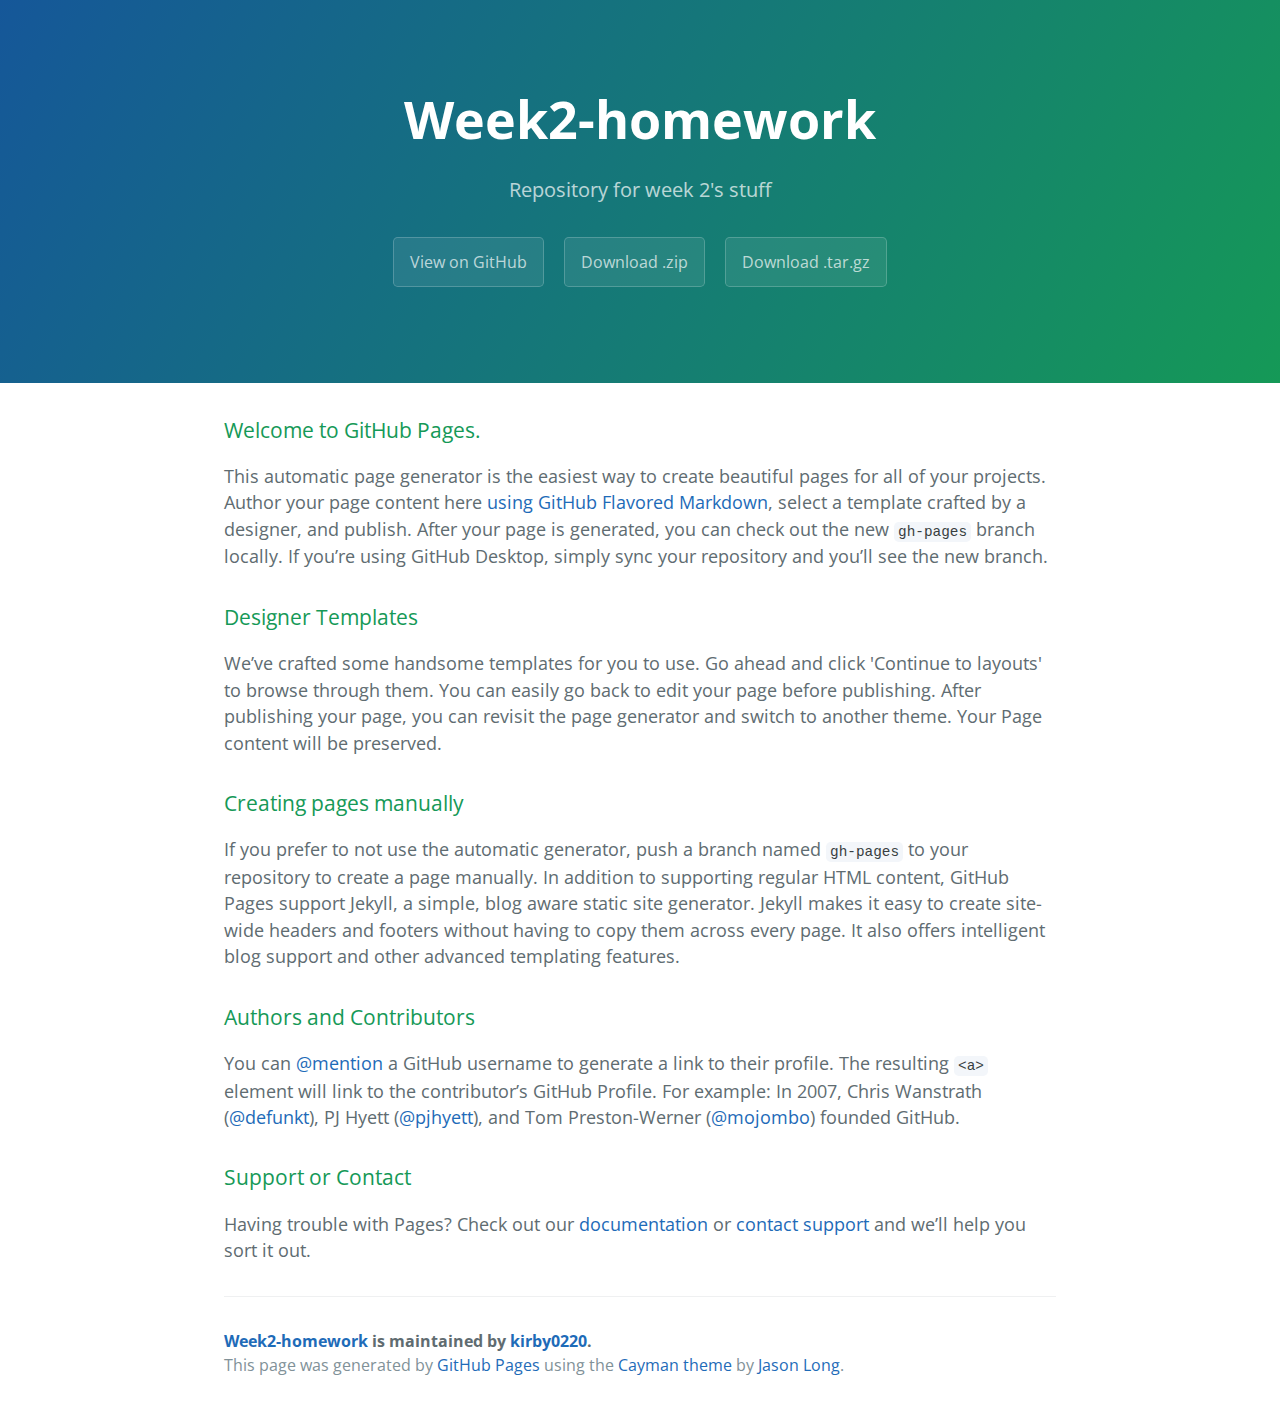
<file: index.html>
<!DOCTYPE html>
<html lang="en-us">
  <head>
    <meta charset="UTF-8">
    <title>Week2-homework by kirby0220</title>
    <meta name="viewport" content="width=device-width, initial-scale=1">
    <link rel="stylesheet" type="text/css" href="stylesheets/normalize.css" media="screen">
    <link href='https://fonts.googleapis.com/css?family=Open+Sans:400,700' rel='stylesheet' type='text/css'>
    <link rel="stylesheet" type="text/css" href="stylesheets/stylesheet.css" media="screen">
    <link rel="stylesheet" type="text/css" href="stylesheets/github-light.css" media="screen">
  </head>
  <body>
    <section class="page-header">
      <h1 class="project-name">Week2-homework</h1>
      <h2 class="project-tagline">Repository for week 2&#39;s stuff</h2>
      <a href="https://github.com/kirby0220/week2-homework" class="btn">View on GitHub</a>
      <a href="https://github.com/kirby0220/week2-homework/zipball/master" class="btn">Download .zip</a>
      <a href="https://github.com/kirby0220/week2-homework/tarball/master" class="btn">Download .tar.gz</a>
    </section>

    <section class="main-content">
      <h3>
<a id="welcome-to-github-pages" class="anchor" href="#welcome-to-github-pages" aria-hidden="true"><span aria-hidden="true" class="octicon octicon-link"></span></a>Welcome to GitHub Pages.</h3>

<p>This automatic page generator is the easiest way to create beautiful pages for all of your projects. Author your page content here <a href="https://guides.github.com/features/mastering-markdown/">using GitHub Flavored Markdown</a>, select a template crafted by a designer, and publish. After your page is generated, you can check out the new <code>gh-pages</code> branch locally. If you’re using GitHub Desktop, simply sync your repository and you’ll see the new branch.</p>

<h3>
<a id="designer-templates" class="anchor" href="#designer-templates" aria-hidden="true"><span aria-hidden="true" class="octicon octicon-link"></span></a>Designer Templates</h3>

<p>We’ve crafted some handsome templates for you to use. Go ahead and click 'Continue to layouts' to browse through them. You can easily go back to edit your page before publishing. After publishing your page, you can revisit the page generator and switch to another theme. Your Page content will be preserved.</p>

<h3>
<a id="creating-pages-manually" class="anchor" href="#creating-pages-manually" aria-hidden="true"><span aria-hidden="true" class="octicon octicon-link"></span></a>Creating pages manually</h3>

<p>If you prefer to not use the automatic generator, push a branch named <code>gh-pages</code> to your repository to create a page manually. In addition to supporting regular HTML content, GitHub Pages support Jekyll, a simple, blog aware static site generator. Jekyll makes it easy to create site-wide headers and footers without having to copy them across every page. It also offers intelligent blog support and other advanced templating features.</p>

<h3>
<a id="authors-and-contributors" class="anchor" href="#authors-and-contributors" aria-hidden="true"><span aria-hidden="true" class="octicon octicon-link"></span></a>Authors and Contributors</h3>

<p>You can <a href="https://help.github.com/articles/basic-writing-and-formatting-syntax/#mentioning-users-and-teams" class="user-mention">@mention</a> a GitHub username to generate a link to their profile. The resulting <code>&lt;a&gt;</code> element will link to the contributor’s GitHub Profile. For example: In 2007, Chris Wanstrath (<a href="https://github.com/defunkt" class="user-mention">@defunkt</a>), PJ Hyett (<a href="https://github.com/pjhyett" class="user-mention">@pjhyett</a>), and Tom Preston-Werner (<a href="https://github.com/mojombo" class="user-mention">@mojombo</a>) founded GitHub.</p>

<h3>
<a id="support-or-contact" class="anchor" href="#support-or-contact" aria-hidden="true"><span aria-hidden="true" class="octicon octicon-link"></span></a>Support or Contact</h3>

<p>Having trouble with Pages? Check out our <a href="https://help.github.com/pages">documentation</a> or <a href="https://github.com/contact">contact support</a> and we’ll help you sort it out.</p>

      <footer class="site-footer">
        <span class="site-footer-owner"><a href="https://github.com/kirby0220/week2-homework">Week2-homework</a> is maintained by <a href="https://github.com/kirby0220">kirby0220</a>.</span>

        <span class="site-footer-credits">This page was generated by <a href="https://pages.github.com">GitHub Pages</a> using the <a href="https://github.com/jasonlong/cayman-theme">Cayman theme</a> by <a href="https://twitter.com/jasonlong">Jason Long</a>.</span>
      </footer>

    </section>

  
  </body>
</html>
</file>
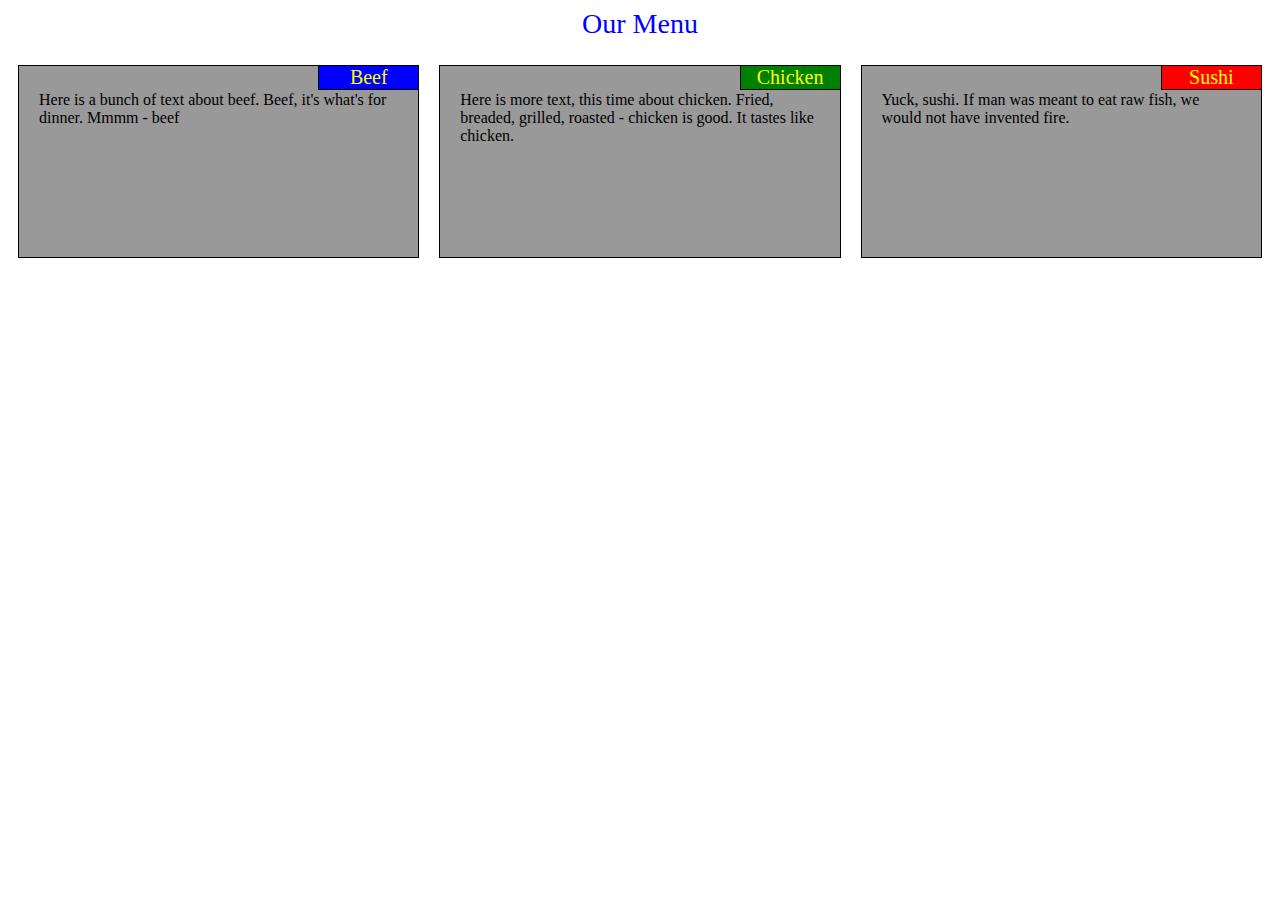
<file: site/index.html>
<!DOCTYPE html>
<html>
<head>
	<meta name="viewport" content="width=device-width, initial-scale=1">
	<title>Assignment Solution for Module 2</title>
	<link rel="stylesheet" href="css/stylesheet.css"
</head>
<body>
<div class="page-title">Our Menu</div>
<div class="row">
	<div class="col-lg-4 col-md-6 col-sm-12">
		<div class="menu-cell">
			<div class="section-title blue">Beef</div>
			<p>Here is a bunch of text about beef.  Beef, it's what's for dinner.  Mmmm - beef
			</p>
		</div>

	</div>
	<div class="col-lg-4 col-md-6 col-sm-12">
		<div class="menu-cell">
			<div class="section-title green">Chicken</div>
			<p>Here is more text, this time about chicken.  Fried, breaded, grilled, roasted - chicken is good.  It tastes like chicken.</p>
		</div>
	</div>
	<div class="col-lg-4 col-md-12 col-sm-12">
		<div class="menu-cell">
			<div class="section-title red">Sushi</div>
			<p>Yuck, sushi.  If man was meant to eat raw fish, we would not have invented fire.  </p>
			</div>
	</div>

</div>
</body>
</html>
</file>
<file: stylesheets/stylesheet.css>
* {
  box-sizing: border-box; }

body {
  padding: 0;
  margin: 0;
  font-family: "Open Sans", "Helvetica Neue", Helvetica, Arial, sans-serif;
  font-size: 16px;
  line-height: 1.5;
  color: #606c71; }

a {
  color: #1e6bb8;
  text-decoration: none; }
  a:hover {
    text-decoration: underline; }

.btn {
  display: inline-block;
  margin-bottom: 1rem;
  color: rgba(255, 255, 255, 0.7);
  background-color: rgba(255, 255, 255, 0.08);
  border-color: rgba(255, 255, 255, 0.2);
  border-style: solid;
  border-width: 1px;
  border-radius: 0.3rem;
  transition: color 0.2s, background-color 0.2s, border-color 0.2s; }
  .btn + .btn {
    margin-left: 1rem; }

.btn:hover {
  color: rgba(255, 255, 255, 0.8);
  text-decoration: none;
  background-color: rgba(255, 255, 255, 0.2);
  border-color: rgba(255, 255, 255, 0.3); }

@media screen and (min-width: 64em) {
  .btn {
    padding: 0.75rem 1rem; } }

@media screen and (min-width: 42em) and (max-width: 64em) {
  .btn {
    padding: 0.6rem 0.9rem;
    font-size: 0.9rem; } }

@media screen and (max-width: 42em) {
  .btn {
    display: block;
    width: 100%;
    padding: 0.75rem;
    font-size: 0.9rem; }
    .btn + .btn {
      margin-top: 1rem;
      margin-left: 0; } }

.page-header {
  color: #fff;
  text-align: center;
  background-color: #159957;
  background-image: linear-gradient(120deg, #155799, #159957); }

@media screen and (min-width: 64em) {
  .page-header {
    padding: 5rem 6rem; } }

@media screen and (min-width: 42em) and (max-width: 64em) {
  .page-header {
    padding: 3rem 4rem; } }

@media screen and (max-width: 42em) {
  .page-header {
    padding: 2rem 1rem; } }

.project-name {
  margin-top: 0;
  margin-bottom: 0.1rem; }

@media screen and (min-width: 64em) {
  .project-name {
    font-size: 3.25rem; } }

@media screen and (min-width: 42em) and (max-width: 64em) {
  .project-name {
    font-size: 2.25rem; } }

@media screen and (max-width: 42em) {
  .project-name {
    font-size: 1.75rem; } }

.project-tagline {
  margin-bottom: 2rem;
  font-weight: normal;
  opacity: 0.7; }

@media screen and (min-width: 64em) {
  .project-tagline {
    font-size: 1.25rem; } }

@media screen and (min-width: 42em) and (max-width: 64em) {
  .project-tagline {
    font-size: 1.15rem; } }

@media screen and (max-width: 42em) {
  .project-tagline {
    font-size: 1rem; } }

.main-content :first-child {
  margin-top: 0; }
.main-content img {
  max-width: 100%; }
.main-content h1, .main-content h2, .main-content h3, .main-content h4, .main-content h5, .main-content h6 {
  margin-top: 2rem;
  margin-bottom: 1rem;
  font-weight: normal;
  color: #159957; }
.main-content p {
  margin-bottom: 1em; }
.main-content code {
  padding: 2px 4px;
  font-family: Consolas, "Liberation Mono", Menlo, Courier, monospace;
  font-size: 0.9rem;
  color: #383e41;
  background-color: #f3f6fa;
  border-radius: 0.3rem; }
.main-content pre {
  padding: 0.8rem;
  margin-top: 0;
  margin-bottom: 1rem;
  font: 1rem Consolas, "Liberation Mono", Menlo, Courier, monospace;
  color: #567482;
  word-wrap: normal;
  background-color: #f3f6fa;
  border: solid 1px #dce6f0;
  border-radius: 0.3rem; }
  .main-content pre > code {
    padding: 0;
    margin: 0;
    font-size: 0.9rem;
    color: #567482;
    word-break: normal;
    white-space: pre;
    background: transparent;
    border: 0; }
.main-content .highlight {
  margin-bottom: 1rem; }
  .main-content .highlight pre {
    margin-bottom: 0;
    word-break: normal; }
.main-content .highlight pre, .main-content pre {
  padding: 0.8rem;
  overflow: auto;
  font-size: 0.9rem;
  line-height: 1.45;
  border-radius: 0.3rem; }
.main-content pre code, .main-content pre tt {
  display: inline;
  max-width: initial;
  padding: 0;
  margin: 0;
  overflow: initial;
  line-height: inherit;
  word-wrap: normal;
  background-color: transparent;
  border: 0; }
  .main-content pre code:before, .main-content pre code:after, .main-content pre tt:before, .main-content pre tt:after {
    content: normal; }
.main-content ul, .main-content ol {
  margin-top: 0; }
.main-content blockquote {
  padding: 0 1rem;
  margin-left: 0;
  color: #819198;
  border-left: 0.3rem solid #dce6f0; }
  .main-content blockquote > :first-child {
    margin-top: 0; }
  .main-content blockquote > :last-child {
    margin-bottom: 0; }
.main-content table {
  display: block;
  width: 100%;
  overflow: auto;
  word-break: normal;
  word-break: keep-all; }
  .main-content table th {
    font-weight: bold; }
  .main-content table th, .main-content table td {
    padding: 0.5rem 1rem;
    border: 1px solid #e9ebec; }
.main-content dl {
  padding: 0; }
  .main-content dl dt {
    padding: 0;
    margin-top: 1rem;
    font-size: 1rem;
    font-weight: bold; }
  .main-content dl dd {
    padding: 0;
    margin-bottom: 1rem; }
.main-content hr {
  height: 2px;
  padding: 0;
  margin: 1rem 0;
  background-color: #eff0f1;
  border: 0; }

@media screen and (min-width: 64em) {
  .main-content {
    max-width: 64rem;
    padding: 2rem 6rem;
    margin: 0 auto;
    font-size: 1.1rem; } }

@media screen and (min-width: 42em) and (max-width: 64em) {
  .main-content {
    padding: 2rem 4rem;
    font-size: 1.1rem; } }

@media screen and (max-width: 42em) {
  .main-content {
    padding: 2rem 1rem;
    font-size: 1rem; } }

.site-footer {
  padding-top: 2rem;
  margin-top: 2rem;
  border-top: solid 1px #eff0f1; }

.site-footer-owner {
  display: block;
  font-weight: bold; }

.site-footer-credits {
  color: #819198; }

@media screen and (min-width: 64em) {
  .site-footer {
    font-size: 1rem; } }

@media screen and (min-width: 42em) and (max-width: 64em) {
  .site-footer {
    font-size: 1rem; } }

@media screen and (max-width: 42em) {
  .site-footer {
    font-size: 0.9rem; } }
</file>
<file: stylesheets/github-light.css>
/*
The MIT License (MIT)

Copyright (c) 2015 GitHub, Inc.

Permission is hereby granted, free of charge, to any person obtaining a copy
of this software and associated documentation files (the "Software"), to deal
in the Software without restriction, including without limitation the rights
to use, copy, modify, merge, publish, distribute, sublicense, and/or sell
copies of the Software, and to permit persons to whom the Software is
furnished to do so, subject to the following conditions:

The above copyright notice and this permission notice shall be included in all
copies or substantial portions of the Software.

THE SOFTWARE IS PROVIDED "AS IS", WITHOUT WARRANTY OF ANY KIND, EXPRESS OR
IMPLIED, INCLUDING BUT NOT LIMITED TO THE WARRANTIES OF MERCHANTABILITY,
FITNESS FOR A PARTICULAR PURPOSE AND NONINFRINGEMENT. IN NO EVENT SHALL THE
AUTHORS OR COPYRIGHT HOLDERS BE LIABLE FOR ANY CLAIM, DAMAGES OR OTHER
LIABILITY, WHETHER IN AN ACTION OF CONTRACT, TORT OR OTHERWISE, ARISING FROM,
OUT OF OR IN CONNECTION WITH THE SOFTWARE OR THE USE OR OTHER DEALINGS IN THE
SOFTWARE.

*/

.pl-c /* comment */ {
  color: #969896;
}

.pl-c1      /* constant, markup.raw, meta.diff.header, meta.module-reference, meta.property-name, support, support.constant, support.variable, variable.other.constant */,
.pl-s .pl-v /* string variable */ {
  color: #0086b3;
}

.pl-e  /* entity */,
.pl-en /* entity.name */ {
  color: #795da3;
}

.pl-s .pl-s1 /* string source */,
.pl-smi      /* storage.modifier.import, storage.modifier.package, storage.type.java, variable.other, variable.parameter.function */ {
  color: #333;
}

.pl-ent /* entity.name.tag */ {
  color: #63a35c;
}

.pl-k /* keyword, storage, storage.type */ {
  color: #a71d5d;
}

.pl-pds              /* punctuation.definition.string, string.regexp.character-class */,
.pl-s                /* string */,
.pl-s .pl-pse .pl-s1 /* string punctuation.section.embedded source */,
.pl-sr               /* string.regexp */,
.pl-sr .pl-cce       /* string.regexp constant.character.escape */,
.pl-sr .pl-sra       /* string.regexp string.regexp.arbitrary-repitition */,
.pl-sr .pl-sre       /* string.regexp source.ruby.embedded */ {
  color: #183691;
}

.pl-v /* variable */ {
  color: #ed6a43;
}

.pl-id /* invalid.deprecated */ {
  color: #b52a1d;
}

.pl-ii /* invalid.illegal */ {
  background-color: #b52a1d;
  color: #f8f8f8;
}

.pl-sr .pl-cce /* string.regexp constant.character.escape */ {
  color: #63a35c;
  font-weight: bold;
}

.pl-ml /* markup.list */ {
  color: #693a17;
}

.pl-mh        /* markup.heading */,
.pl-mh .pl-en /* markup.heading entity.name */,
.pl-ms        /* meta.separator */ {
  color: #1d3e81;
  font-weight: bold;
}

.pl-mq /* markup.quote */ {
  color: #008080;
}

.pl-mi /* markup.italic */ {
  color: #333;
  font-style: italic;
}

.pl-mb /* markup.bold */ {
  color: #333;
  font-weight: bold;
}

.pl-md /* markup.deleted, meta.diff.header.from-file */ {
  background-color: #ffecec;
  color: #bd2c00;
}

.pl-mi1 /* markup.inserted, meta.diff.header.to-file */ {
  background-color: #eaffea;
  color: #55a532;
}

.pl-mdr /* meta.diff.range */ {
  color: #795da3;
  font-weight: bold;
}

.pl-mo /* meta.output */ {
  color: #1d3e81;
}
</file>
<file: site/css/stylesheet.css>
* {
	box-sizing: border-box;
}

body {
	font-family: Georgia, Times, serif;
}

h1 {
	margin-bottom: 15px;
	color: blue;
	text-align: center;
	}

.section-title {
	float: right;
	margin: 0px;
	padding: 0px;
	border: 0px solid black;
	border-bottom-width: 1px;
	border-left-width: 1px;
	width: 100px;
	text-align: center;
	font-size: 125%;
}
.page-title {
	margin-bottom: 15px;
	color: blue;
	text-align: center;
	font-size: 175%;
}
p {
	margin-top: 25px;
	width: 90%;
	height: 150px;
	margin-right: auto;
	margin-left: auto;
	overflow: hidden;
}

.blue {
	background-color: blue;
	color: yellow;
}

.green {
	background-color: green;
	color: yellow;
}

.red {
	background-color: red;
	color: yellow;
}


/* Simple Responsive Framework. */
.row {
  width: 100%;
}

.menu-cell {
    border: 1px solid black;
    margin: 10px;
    background-color: #999999;
}

/********** Large devices only **********/
@media (min-width: 992px) {
  .col-lg-1, .col-lg-2, .col-lg-3, .col-lg-4, .col-lg-5, .col-lg-6, .col-lg-7, .col-lg-8, .col-lg-9, .col-lg-10, .col-lg-11, .col-lg-12 {
    float: left;
  }
  .col-lg-1 {
    width: 8.33%;
  }
  .col-lg-2 {
    width: 16.66%;
  }
  .col-lg-3 {
    width: 25%;
  }
  .col-lg-4 {
    width: 33.33%;
  }
  .col-lg-5 {
    width: 41.66%;
  }
  .col-lg-6 {
    width: 50%;
  }
  .col-lg-7 {
    width: 58.33%;
  }
  .col-lg-8 {
    width: 66.66%;
  }
  .col-lg-9 {
    width: 74.99%;
  }
  .col-lg-10 {
    width: 83.33%;
  }
  .col-lg-11 {
    width: 91.66%;
  }
  .col-lg-12 {
    width: 100%;
  }
}

/********** Medium devices only **********/
@media (min-width: 768px) and (max-width: 991px) {
  .col-md-1, .col-md-2, .col-md-3, .col-md-4, .col-md-5, .col-md-6, .col-md-7, .col-md-8, .col-md-9, .col-md-10, .col-md-11, .col-md-12 {
    float: left;
  }
  .col-md-1 {
    width: 8.33%;
  }
  .col-md-2 {
    width: 16.66%;
  }
  .col-md-3 {
    width: 25%;
  }
  .col-md-4 {
    width: 33.33%;
  }
  .col-md-5 {
    width: 41.66%;
  }
  .col-md-6 {
    width: 50%;
  }
  .col-md-7 {
    width: 58.33%;
  }
  .col-md-8 {
    width: 66.66%;
  }
  .col-md-9 {
    width: 74.99%;
  }
  .col-md-10 {
    width: 83.33%;
  }
  .col-md-11 {
    width: 91.66%;
  }
  .col-md-12 {
    width: 100%;
  }
}

@media (max-width: 767px) {
  .col-sm-12 {
    float: left;
    width: 100%;
  }
</file>
